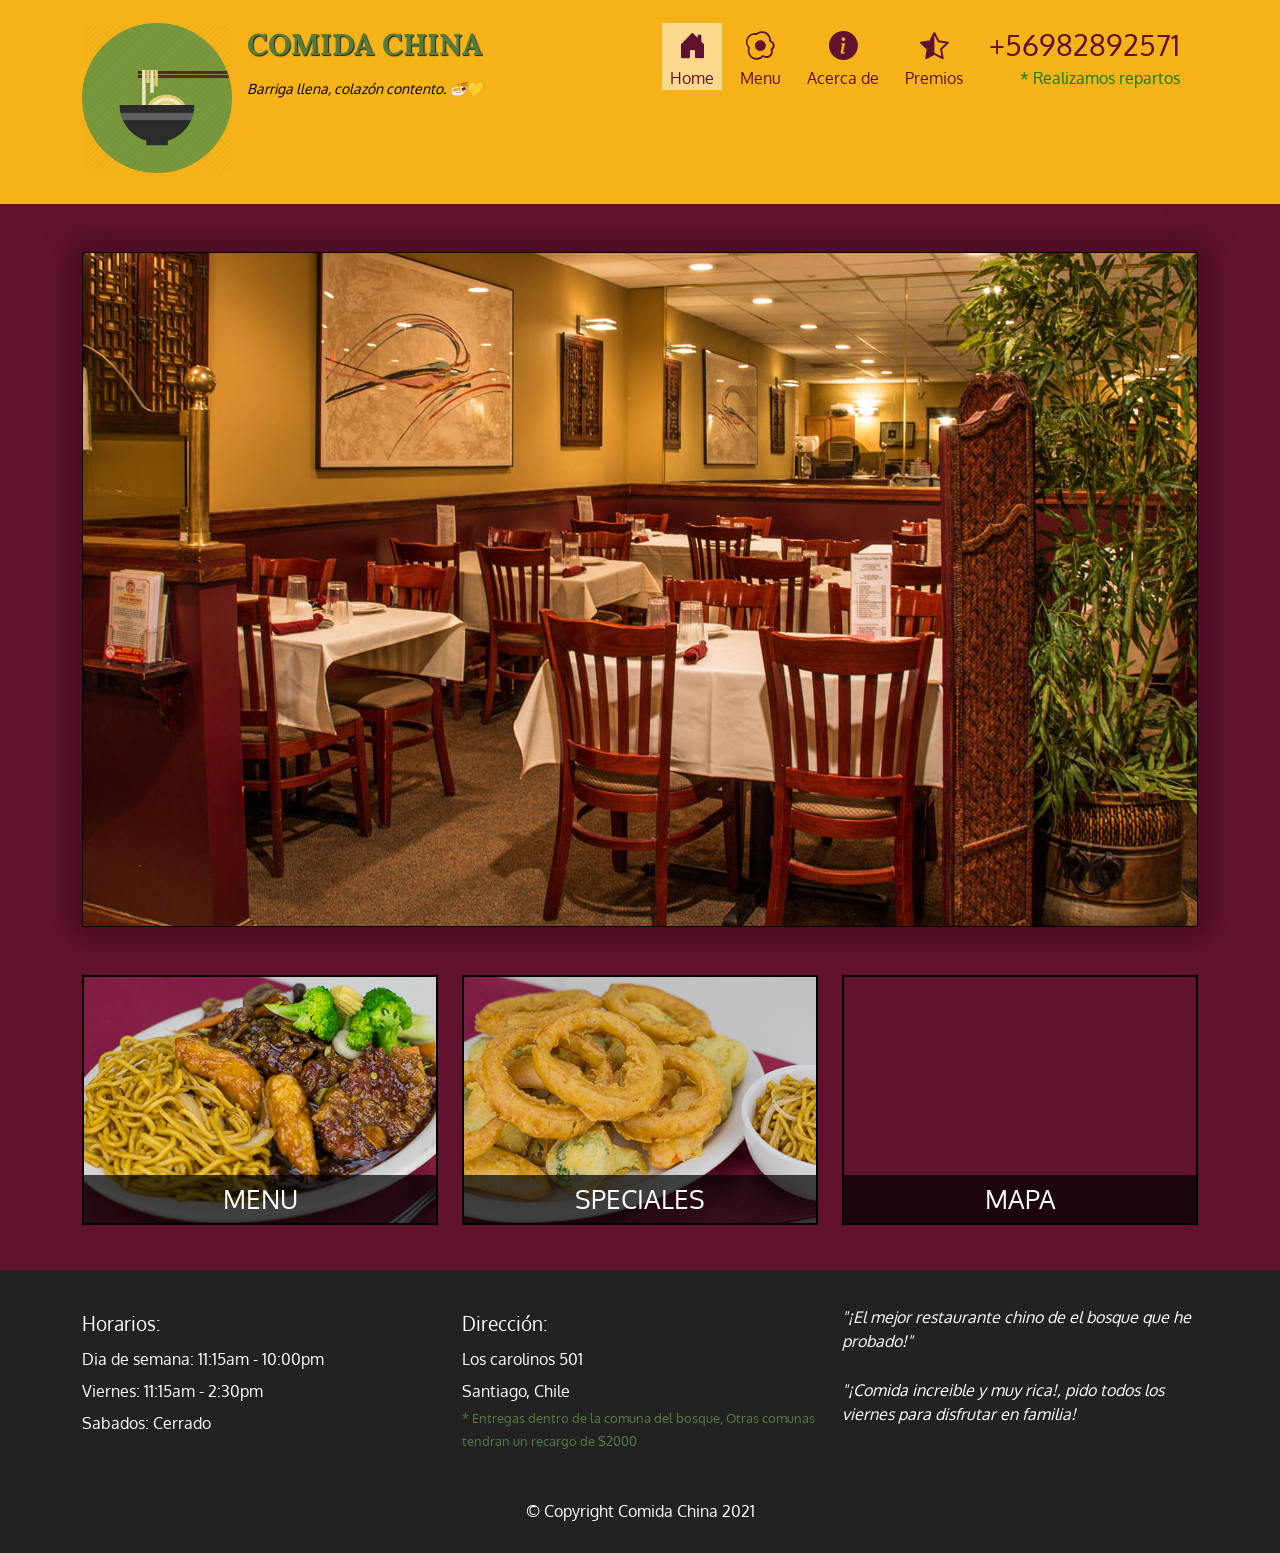
<file: index.html>
<!DOCTYPE html>
<html lang="en">
<head>
    <meta charset="UTF-8">
    <meta http-equiv="X-UA-Compatible" content="IE=edge">
    <meta name="viewport" content="width=device-width, initial-scale=1.0">
    <title>Restaurante Chino</title>
    <link rel="shortcut icon" href="images/favicon.ico">
    <link href="https://cdn.jsdelivr.net/npm/bootstrap@5.0.1/dist/css/bootstrap.min.css" rel="stylesheet" integrity="sha384-+0n0xVW2eSR5OomGNYDnhzAbDsOXxcvSN1TPprVMTNDbiYZCxYbOOl7+AMvyTG2x" crossorigin="anonymous">
    <link rel="stylesheet" href="https://cdn.jsdelivr.net/npm/bootstrap-icons@1.5.0/font/bootstrap-icons.css">
    <link rel="stylesheet" href="css/style.css">
    <link rel="preconnect" href="https://fonts.gstatic.com">
    <link href="https://fonts.googleapis.com/css2?family=Oxygen:wght@300;400;700&display=swap" rel="stylesheet">
    <link rel="preconnect" href="https://fonts.gstatic.com">
    <link href="https://fonts.googleapis.com/css2?family=Lora:ital,wght@0,400;0,500;0,600;0,700;1,400;1,500;1,600;1,700&display=swap" rel="stylesheet">
</head>
<body>
    <header id="header-nav">
        <nav class="navbar navbar-expand-lg navbar-light">
            <div class="container align-items-start">
                <div class="navbar-brand mb-2" href="#">
                    <a href="index.html" class="d-none d-lg-block"><img id="logo-img" class="float-start"src="images/noodles.png" alt="Imagen logo"></a>
                    <a href="index.html"><h1>COMIDA CHINA</h1></a>
                    <span style="font-style:italic">Barriga llena, colazón contento. 🍜💛</span>
                    <!-- <img src="images/star-k-logo.png" alt="Kosher certification"> -->
                </div> <!-- end brand -->
                <button class="navbar-toggler" type="button" data-bs-toggle="collapse" data-bs-target="#navbarNavAltMarkup" aria-controls="navbarNavAltMarkup" aria-expanded="false" aria-label="Toggle navigation" id="botonDespligue">
                    <span class="navbar-toggler-icon"></span>
                </button>
                <div class="collapse navbar-collapse justify-content-end" id="navbarNavAltMarkup">
                    <ul id="nav-list" class="navbar-nav">
                        <li id="navHomeButton" class="nav-item active">
                            <a class="nav-link" aria-current="page" href="index.html"><i class="bi bi-house-door-fill"></i>Home</a>
                        </li>
                        <li id="navMenuButton" class="nav-item">
                            <a class="nav-link" aria-current="page" href="#Menu" onclick="$rs.loadMenuCategories();"><i class="bi bi-egg-fried"></i>Menu</a>
                        </li>
                        <li class="nav-item">
                            <a class="nav-link" href="#"><i class="bi bi-info-circle-fill"></i>Acerca de</a>
                        </li>
                        <li class="nav-item">
                            <a class="nav-link" href="#"><i class="bi bi-star-half"></i>Premios</a>
                        </li>
                        <li class="nav-item d-none d-lg-block">
                            <a class="nav-link" href="tel:982892571"><span>+56982892571</span></a>
                            <div>* Realizamos repartos</div>
                        </li>   
                    </ul>
                </div> <!-- end nav menu -->
            </div>
        </nav> <!-- end nav -->
    </header> <!-- end header -->

    <div id="call-btn" class="btn d-block d-lg-none d-flex justify-content-center align-items-center">
        <a class="py-2" href="tel:982892571">
            <i class="bi bi-telephone-fill"></i>
            <span>+56982892571</span>
        </a>
    </div>

    <div id="xs-deliver" class="text-center text-uppercase d-block d-lg-none">* Realizamos repartos </div>          

    <div id="main-content" class="container mt-4">
        
    </div> <!-- end main content -->

    <footer>
        <div class="panel-footer">
            <div class="container">
                <div class="row">
                    <section id="horarios" class="col-md-4">
                        <span>Horarios:</span><br>
                        Dia de semana: 11:15am - 10:00pm<br>
                        Viernes: 11:15am - 2:30pm<br>
                        Sabados: Cerrado
                        <hr class="d-block d-md-none">
                    </section>
                    <section id="direccion" class="col-md-4">
                        <span>Dirección:</span><br>
                        Los carolinos 501<br>
                        Santiago, Chile<br>
                        <p>* Entregas dentro de la comuna del bosque, Otras comunas tendran un recargo de $2000</p>
                        <hr class="d-block d-md-none">
                    </section>
                    <section id="testimonios" class="col-md-4">
                        <p>"¡El mejor restaurante chino de el bosque que he probado!"</p>
                        <p>"¡Comida increible y muy rica!, pido todos los viernes para disfrutar en familia!</p>
                    </section>
                </div>
                <div class="text-center">&copy; Copyright Comida China 2021</div>
            </div>
        </div>
    </footer>

    <script src="https://code.jquery.com/jquery-3.5.1.slim.min.js" integrity="sha384-DfXdz2htPH0lsSSs5nCTpuj/zy4C+OGpamoFVy38MVBnE+IbbVYUew+OrCXaRkfj" crossorigin="anonymous"></script>
    <script src="https://cdn.jsdelivr.net/npm/bootstrap@5.0.1/dist/js/bootstrap.bundle.min.js" integrity="sha384-gtEjrD/SeCtmISkJkNUaaKMoLD0//ElJ19smozuHV6z3Iehds+3Ulb9Bn9Plx0x4" crossorigin="anonymous"></script>
    <script src="js/ajax-utils.js"></script>
    <script src="js/script.js"></script>
</body>
</html>
</file>
<file: css/style.css>
body {
    font-size: 16px;
    color: #fff;
    background-color: #61122f;
    font-family: 'Oxygen', sans-serif;
}

.active {
    background-color: rgba(255, 255, 255, 0.50);
}

/* Header */

#header-nav {
    background-color: #f6b319;
    
}

#logo-img {
    width: 150px;
    height: 150px;
    margin: 10px 15px 10px 0px;
}

.navbar-brand h1{
    font-family: 'Lora', serif;
    font-size: 1.5em;
    color: #557c3e;
    font-weight: bold;
    text-shadow: 1px 1px 1px #222;
    line-height: .75;
    margin-top: 20px;
    margin-bottom: 15px;
}

.navbar-brand a{
    text-decoration: none;
}

.navbar-brand a:hover, .navbar-brand a:focus{
    text-decoration: none;
}

.navbar-brand span { /*kosher*/
    color: #000;
    vertical-align: middle;
    font-size: .7em;
}   

#nav-list li {
    text-align: center;
    margin-top: 15px;
    margin-right: 10px;
}

#nav-list li:hover {
    background-color: rgba(255, 255, 255, 0.50);
}

#nav-list i {
    color: #61122f;
    font-size: 1.8em;
    display: block;
}

#nav-list a {
    color: #61122f;
    padding-top: 0;
    padding-bottom: 0;
}

#nav-list span { /* Phone Number */
    font-size: 1.8em;
}

#nav-list div { /* We delivery */
    color: green;
    text-align: right;
    padding-right: 8px;
}

.navbar-toggler {
    margin: 10px 0px;
}

/* end header  */

/* call button */

#call-btn {
    margin-top: 20px;
    border: 2px solid white;
    width: 80%;
    margin: 20px auto;
    text-align: center;
    background-color: #f6b319;
    font-size: 1.5em;
    margin-bottom: 10px;
}

#call-btn i {
    color: #61122f;
    margin-right: 5px;
}

#call-btn a {
    padding: 0;
    color: #61122f;
    text-decoration: none;
    display: block;
    width: 100%;
}

/* main */

#xs-deliver {
    font-size: .7em;
    letter-spacing: .1em;
}

#main-content #jumbotron {
    border: 1px solid black;
    box-shadow: 0px 0px 30px 10px rgba(0, 0, 0, 0.3);
}

#menu-tittle, #special-tittle, #map-tittle {
    border: 2px solid black;
    height: 250px;
    margin-bottom: 15px;
    position: relative;
    width: 100%;
    overflow: hidden;
}

#menu-tittle:hover, #special-tittle:hover, #map-tittle:hover {
    box-shadow: 0px 0px 5px white;
}

#menu-tittle {
    background: url('../images/menu.jpg') no-repeat;
    background-position: center;

}

#special-tittle {
    background: url('../images/specials.jpg') no-repeat;
    background-position: center;

}

#menu-tittle span, #special-tittle span, #map-tittle span {
    position: absolute;
    bottom: 0;
    width: 100%;
    text-align: center;
    background: rgba(0, 0, 0, 0.7);
    padding: 5px;
    color: white;
    font-size: 1.6em;
    text-transform: uppercase;
    overflow: hidden;
}

/* fin main */

/* Main categories menu */

.category-title {
    position: relative;
    border: 2px solid black;
    width: 200px;
    height: 200px;
    margin: 0 auto 15px;
    overflow: hidden;
}

.category-title span {
    position: absolute;
    bottom: 0;
    background-color: rgba(0, 0, 0, 0.8);
    color: #fff;
    width: 100%;
    text-align: center;
    font-size: 1.2em;
    text-transform: uppercase;
}

.category-title:hover {
    box-shadow: 0px 0px 5px white;
}

#menu-categories-title + div {
    margin-bottom: 50px;
}

/* Fin categories menu */

/* Single category */

.menu-item-title hr {
    width: 80%;
    margin: auto;
}

.menu-item-title .menu-item-price {
    text-align: right;
    font-size: 1.1em;
}

.menu-item-photo {
    position: relative;
    border: 2px solid black;
    max-width: 250px; /* no se permite estirar mas de 250px, de esta manera nla foto no se vera borrosa */
    margin-left: auto;
}

.menu-item-photo div {
    position: absolute;
    bottom: 0;
    right: 0;
    background-color:#557c3e;
    width: 80px;
    text-align: center;
}

.menu-item-details {
    font-size: .9em;
    font-style: italic;
}

/* end single category */

/* footer */

.panel-footer {
    background-color: #222;
    margin-top: 30px;
    padding-top: 35px;
    padding-bottom: 30px;
}

.panel-footer .row {
    margin-bottom: 30px;
}

.panel-footer span {
    font-size: 1.2em;
}

#horarios, #direccion {
    line-height: 2;
}

#direccion p {
    color: #557c3e;
    line-height: 1.8;
    font-size: .8em;
}

#testimonios {
    font-style: italic;
}

#testimonios p:nth-child(2) {
    margin-top: 25px;
}

/* end footer */


/* Media querys */

/* Dispositivos extra largos */

@media (min-width:1400px) {
    #main-content #jumbotron {
        background: url('../images/jumbotron_1200.jpg') no-repeat;
        width: 1200px;
        height: 675px;  
    }

    /* Menu content  */

    #menu-tittle, #special-tittle, #map-tittle {
        width: 361px;
        margin: 0 auto 15px;
        overflow: hidden;
    }
}

/* Dispositivos largos */
@media (min-width:1200px) {

    #main-content #jumbotron {
        background: url('../images/jumbotron_1200.jpg') no-repeat;
        height: 675px;
    }

}

/* Dispositivos medianos (Tablets) */
@media (min-width:992px) and (max-width: 1199px) {

    #logo-img {
        width: 100px;
        height: 100px;
    }

    #nav-list {
        margin-top: 50px;
    }

    #main-content #jumbotron {
        background: url('../images/jumbotron_992.jpg') no-repeat;
        height: 558px;
    }


}

/* Dispositivos pequeños  */
@media (min-width:768px) and (max-width: 991px) {
    #nav-list li {
        display: flex;
        justify-content: center;
        align-items: center;
    }

    #nav-list i {
        margin-right: 5px;
    }

    .navbar-collapse {
        border-top: 1px solid black;
    }

    #main-content #jumbotron {
        background: url('../images/jumbotron_768.jpg') no-repeat;
        height: 432px;
    }

}

/* Dispotivos extra pequeños */
@media (max-width:767px) {

    .navbar-brand h1 {
        font-size: 5vw;
        margin-top: 10px;
    }

    .container {
        justify-content: end;
    }

    .navbar-brand span {
        font-size: .5em;
    }

    #nav-list li {
        display: flex;
        justify-content: center;
        align-items: center;
    }

    #nav-list i {
        margin-right: 5px;
        font-size: 1.2em;
    }   

    #nav-list a {
        font-size: 1.2em;
    }

    .navbar-collapse {
        border-top: 1px solid black;
        width: 100%;
    }

    #main-content #jumbotron {
        padding: 0 !important;
    }

    /* MENU CONTENTS  */

    #menu-tittle, #special-tittle, #map-tittle {
        width: 360px;
        margin: 0 auto 15px;
        overflow: hidden;
    }

    /* footer */

    .panel-footer {
        text-align: center;
    }

    #direccion p {
        margin-top: 10px;
    }

    #testimonios p:nth-child(2) {
        margin-top: 0px;
        margin-bottom: 0px;
    }

    .panel-footer hr {
        width: 50%;
        margin: 16px auto;
    }

    

}

/* media query personalizado */
@media (max-width:576px) {
    
    /* single category */

    .menu-item-photo {
        margin: 0px auto 10px;
    }

    .menu-item-title {
        text-align: center;
    }

    .menu-item-details {
        text-align: center;
    }

    .menu-item-price {
        text-align: center !important;
    }
    
    /* end single category  */

}

/* Dispotivos super extra pequeños ej: iphone 5 / SE */
@media (max-width:420px) {

    .navbar-brand h1 {
        font-size: 8vw;
    }

    #menu-tittle, #special-tittle, #map-tittle {
        width: 280px;
        margin: 0 auto 15px;
        overflow: hidden;
    }

}


/* Fin media querys */
</file>
